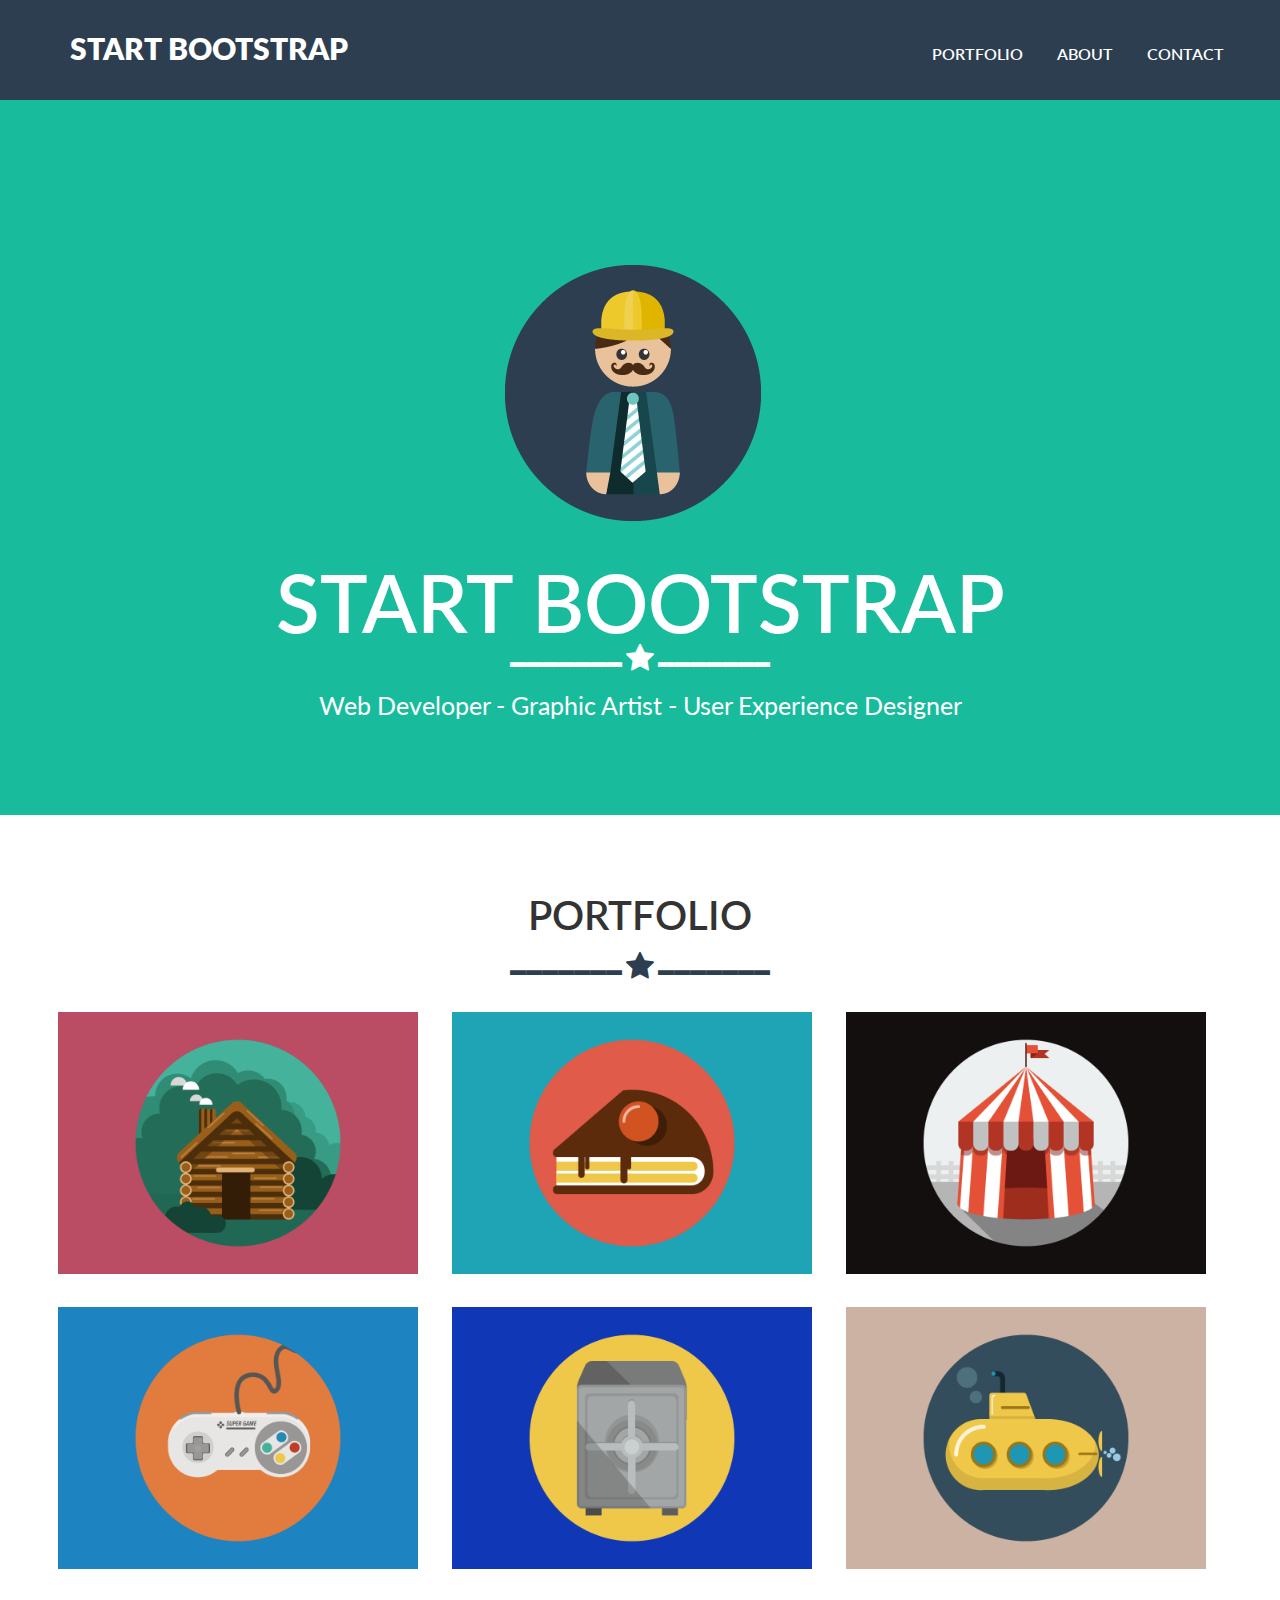
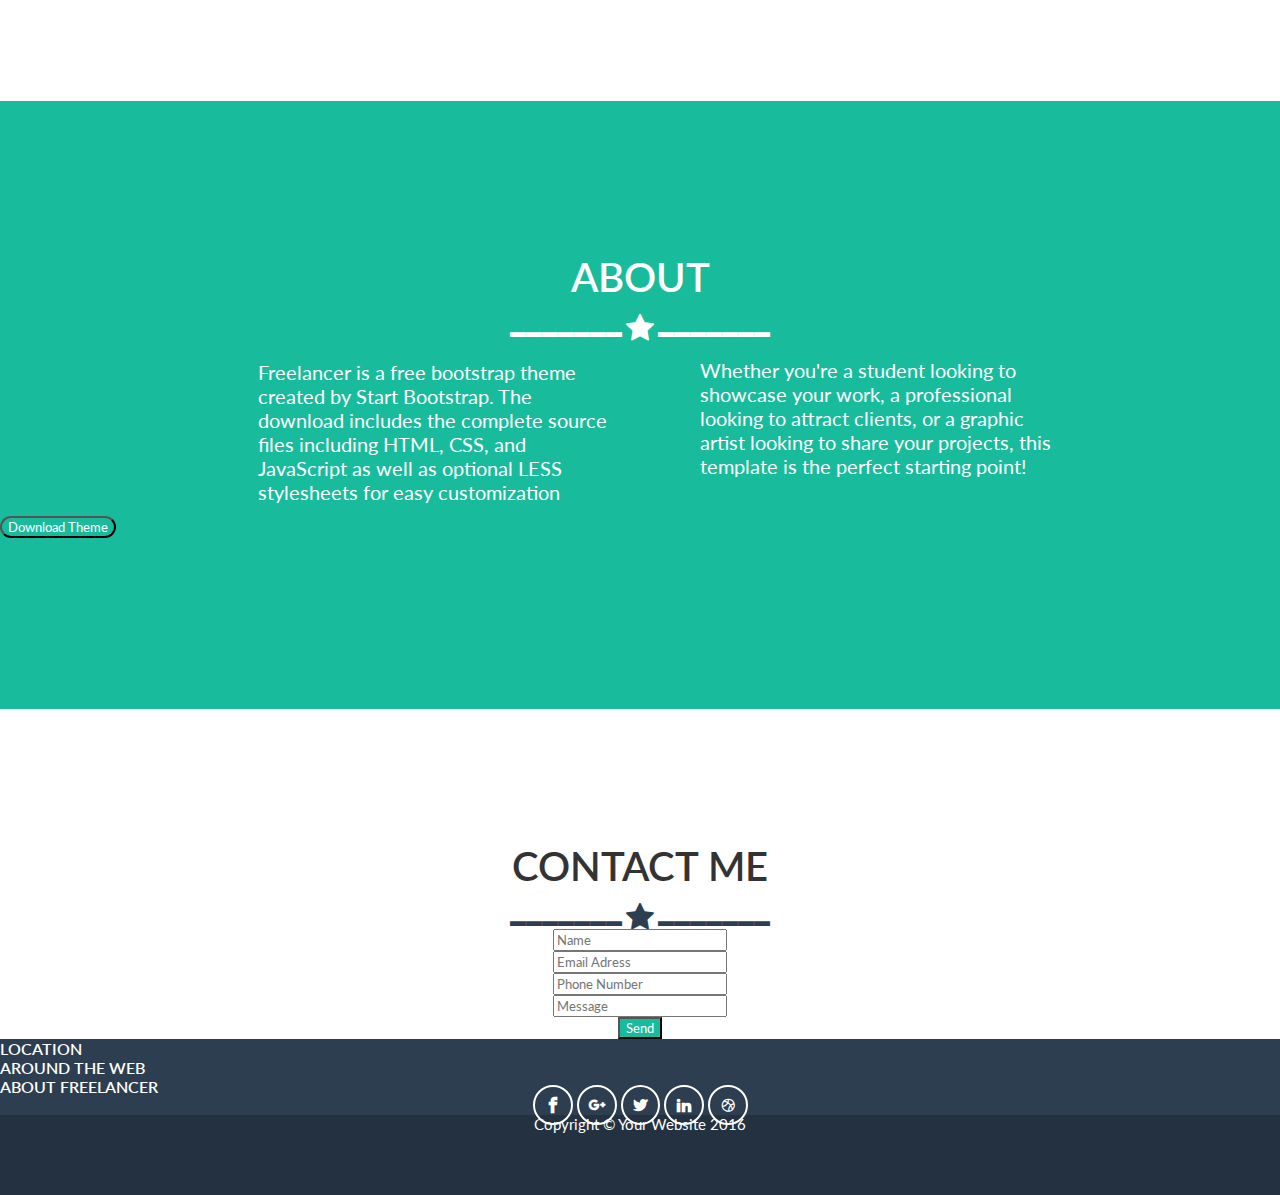
<file: index.html>
<!DOCTYPE html>
<html>
<head>
	<meta charset="UTF-8">
	<title>Freelancer</title>
	<link rel="stylesheet" href="css/main.css">
	<link rel="stylesheet" href="assets/font-awesome/css/font-awesome.css">
	<link href="https://fonts.googleapis.com/css?family=Lato" rel="stylesheet">
	<link rel="stylesheet" href="assets/style.css">
</head>
<body>
	<nav class="navi">
		<div class="container">
	   	<ul>
			  <li class="nav"><a class="nav1" id="title" href="">START BOOTSTRAP</a></li>
		  	<li class="nav"><a class="nav1" id="portfolio" href="">PORTFOLIO</a></li>
			  <li class="nav"><a class="nav1" href="">ABOUT</a></li>
			  <li class="nav"><a class="nav1" href="">CONTACT</a></li>
	  	</ul>
		</div>
	</nav>
	<div class="container2">
		<span class="image">
		  <img src="assets/images/profile.png" alt="" class="profile">
		</span>
		<p class="text">START BOOTSTRAP</p>
		<p class="star">▬▬▬▬▬▬▬ <span class="fa fa-star fa-lg"></span> ▬▬▬▬▬▬▬</p><br>
		<p class="text2">Web Developer - Graphic Artist - User Experience Designer</p><br><br><br><br><br>
	</div>
	<div class="container3"><br><br><br><br>
		<p class="text3">PORTFOLIO</p><br>
    <p class="star2">▬▬▬▬▬▬▬ <span class="fa fa-star fa-lg"></span> ▬▬▬▬▬▬▬</p><br>
		<div class="images">
			<div class="container-images">
				<img class="img-port" id="cabin" src="assets/images/portfolio/cabin.png" alt="Use this area of the page to describe your project. The icon above is part of a free icon set by Flat Icons. On their website, you can download their free set with 16 icons, or you can purchase the entire set with 146 icons for only $12!">
				<div id="modal1" class="modal">
					<span class="close" onclick="document.getElementById('modal1').style.display='none'">&times;</span>
					<img class="modal-content"id="cabinModal">
					<div id="caption"></div>
				</div>
				<img class="img-port" id="cake" src="assets/images/portfolio/cake.png" alt="">
				<img class="img-port" id="circus" src="assets/images/portfolio/circus.png" alt="">
			</div>
			<div class="container-images">
				<img class="img-port" id="game" src="assets/images/portfolio/game.png" alt="">
				<img class="img-port" id="safe" src="assets/images/portfolio/safe.png" alt="">
				<img class="img-port" id="submarine" src="assets/images/portfolio/submarine.png" alt="">
			</div>
		</div>
	</div><br><br><br><br><br><br>
	<div class="container4"><br><br><br><br><br><br><br><br>
		<p class="text4">ABOUT</p><br>
    <p class="star">▬▬▬▬▬▬▬ <span class="fa fa-star fa-lg"></span> ▬▬▬▬▬▬▬</p><br>
		<div>
			<div class="square1"><p class="text-inside">Freelancer is a free bootstrap theme created by Start Bootstrap. The download includes the complete source files including HTML, CSS, and JavaScript as well as optional LESS stylesheets for easy customization</p>
			</div>
			<div class="square2"><p class="text-inside">Whether you're a student looking to showcase your work, a professional looking to attract clients, or a graphic artist looking to share your projects, this template is the perfect starting point!</p>
		</div>
	</div>
	<button id="button1">Download Theme</button><br><br><br><br><br><br><br><br><br><br>
	</div>
	<div class="container5"><br><br><br><br><br><br><br>
		<p class="text5">CONTACT ME</p><br>
    <p class="star2">▬▬▬▬▬▬▬ <span class="fa fa-star fa-lg"></span> ▬▬▬▬▬▬▬</p>
		<form action="">
			<input type="text" placeholder="Name"><br>
			<input type="email" placeholder="Email Adress"><br>
			<input type="number" placeholder="Phone Number"><br>
			<input type="text" placeholder="Message"><br>
			<button type="submit" id="button2">Send</button>
		</form>
	</div>
	<div class="container6">
		<div>
		 <p class="text6">LOCATION</p><p class="text6">AROUND THE WEB</p><p class="text6">ABOUT FREELANCER</p>
		</div>
		<div class="container-icons">
			<span class="icon-facebook icon"></span>
			<span class="icon-google-plus icon"></span>
			<span class="icon-twitter icon"></span>
			<span class="icon-linkedin2 icon"></span>
			<span class="icon-basketball icon"></span>
		</div>
	</div>
	<footer>
		<div class="footer"><p class="copyright">Copyright © Your Website 2016</p></div>
	</footer>
	<script src="js/app.js"></script>
</body>
</html>
</file>
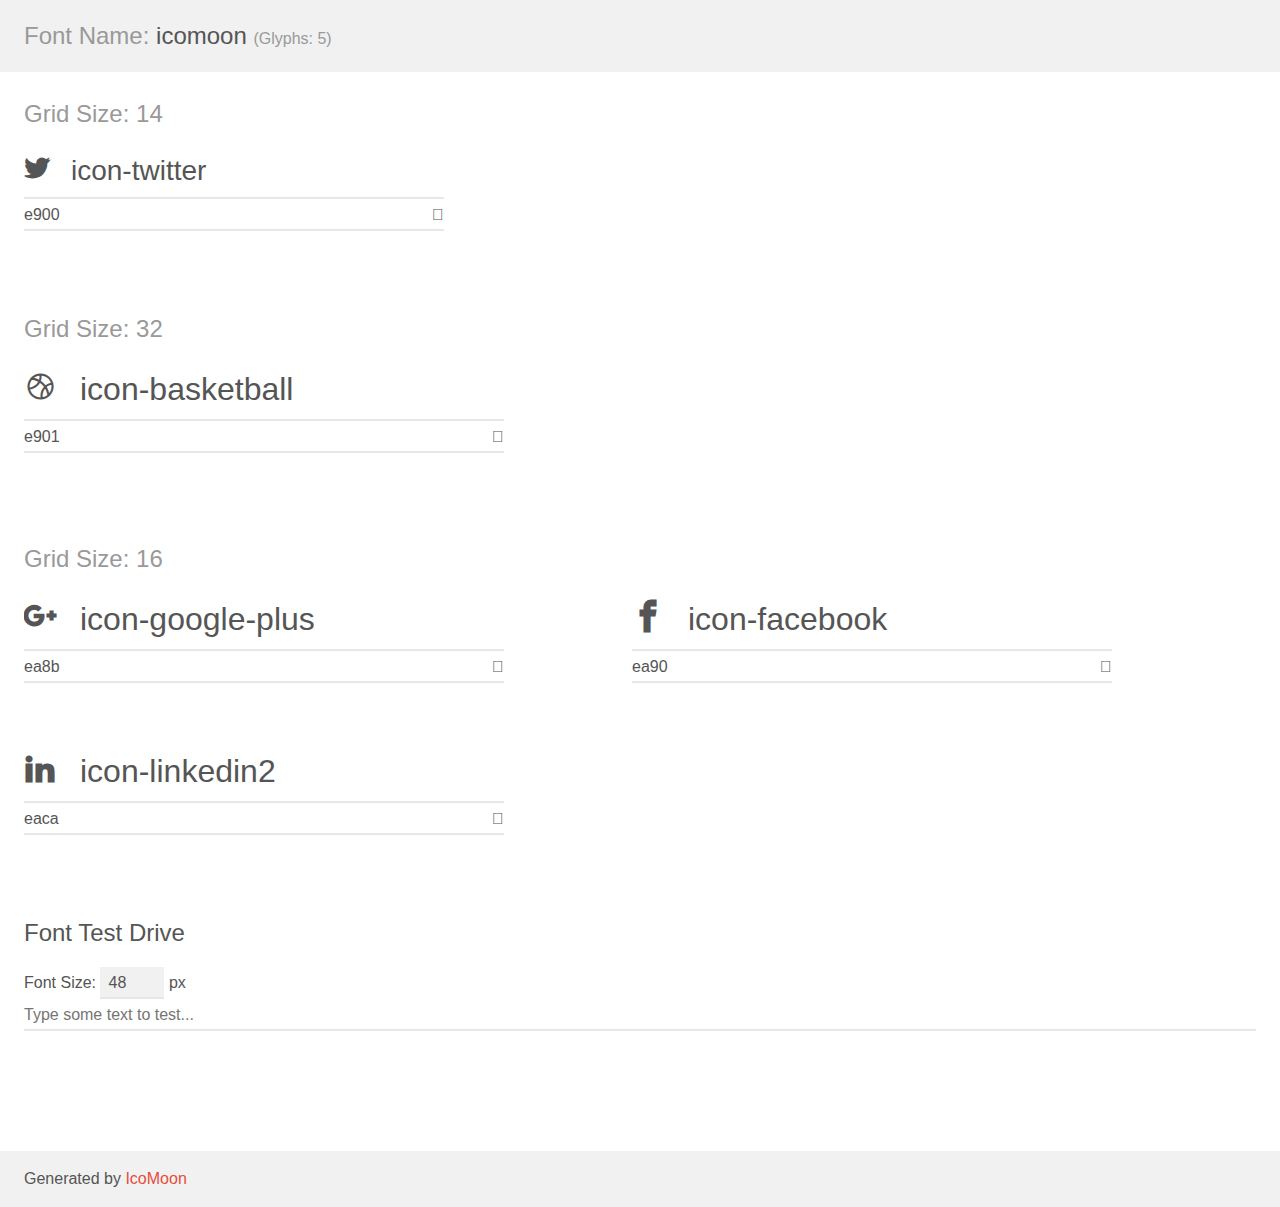
<file: assets/demo.html>
<!doctype html>
<html>
<head>
    <meta charset="utf-8">
    <title>IcoMoon Demo</title>
    <meta name="description" content="An Icon Font Generated By IcoMoon.io">
    <meta name="viewport" content="width=device-width, initial-scale=1">
    <link rel="stylesheet" href="demo-files/demo.css">
    <link rel="stylesheet" href="style.css"></head>
<body>
    <div class="bgc1 clearfix">
        <h1 class="mhmm mvm"><span class="fgc1">Font Name:</span> icomoon <small class="fgc1">(Glyphs:&nbsp;5)</small></h1>
    </div>
    <div class="clearfix mhl ptl">
        <h1 class="mvm mtn fgc1">Grid Size: 14</h1>
        <div class="glyph fs1">
            <div class="clearfix bshadow0 pbs">
                <span class="icon-twitter">
                
                </span>
                <span class="mls"> icon-twitter</span>
            </div>
            <fieldset class="fs0 size1of1 clearfix hidden-false">
                <input type="text" readonly value="e900" class="unit size1of2" />
                <input type="text" maxlength="1" readonly value="&#xe900;" class="unitRight size1of2 talign-right" />
            </fieldset>
            <div class="fs0 bshadow0 clearfix hidden-true">
                <span class="unit pvs fgc1">liga: </span>
                <input type="text" readonly value="" class="liga unitRight" />
            </div>
        </div>
    </div>
    <div class="clearfix mhl ptl">
        <h1 class="mvm mtn fgc1">Grid Size: 32</h1>
        <div class="glyph fs2">
            <div class="clearfix bshadow0 pbs">
                <span class="icon-basketball">
                
                </span>
                <span class="mls"> icon-basketball</span>
            </div>
            <fieldset class="fs0 size1of1 clearfix hidden-false">
                <input type="text" readonly value="e901" class="unit size1of2" />
                <input type="text" maxlength="1" readonly value="&#xe901;" class="unitRight size1of2 talign-right" />
            </fieldset>
            <div class="fs0 bshadow0 clearfix hidden-true">
                <span class="unit pvs fgc1">liga: </span>
                <input type="text" readonly value="" class="liga unitRight" />
            </div>
        </div>
    </div>
    <div class="clearfix mhl ptl">
        <h1 class="mvm mtn fgc1">Grid Size: 16</h1>
        <div class="glyph fs3">
            <div class="clearfix bshadow0 pbs">
                <span class="icon-google-plus">
                
                </span>
                <span class="mls"> icon-google-plus</span>
            </div>
            <fieldset class="fs0 size1of1 clearfix hidden-false">
                <input type="text" readonly value="ea8b" class="unit size1of2" />
                <input type="text" maxlength="1" readonly value="&#xea8b;" class="unitRight size1of2 talign-right" />
            </fieldset>
            <div class="fs0 bshadow0 clearfix hidden-true">
                <span class="unit pvs fgc1">liga: </span>
                <input type="text" readonly value="google-plus, brand5" class="liga unitRight" />
            </div>
        </div>
        <div class="glyph fs3">
            <div class="clearfix bshadow0 pbs">
                <span class="icon-facebook">
                
                </span>
                <span class="mls"> icon-facebook</span>
            </div>
            <fieldset class="fs0 size1of1 clearfix hidden-false">
                <input type="text" readonly value="ea90" class="unit size1of2" />
                <input type="text" maxlength="1" readonly value="&#xea90;" class="unitRight size1of2 talign-right" />
            </fieldset>
            <div class="fs0 bshadow0 clearfix hidden-true">
                <span class="unit pvs fgc1">liga: </span>
                <input type="text" readonly value="facebook, brand10" class="liga unitRight" />
            </div>
        </div>
        <div class="glyph fs3">
            <div class="clearfix bshadow0 pbs">
                <span class="icon-linkedin2">
                
                </span>
                <span class="mls"> icon-linkedin2</span>
            </div>
            <fieldset class="fs0 size1of1 clearfix hidden-false">
                <input type="text" readonly value="eaca" class="unit size1of2" />
                <input type="text" maxlength="1" readonly value="&#xeaca;" class="unitRight size1of2 talign-right" />
            </fieldset>
            <div class="fs0 bshadow0 clearfix hidden-true">
                <span class="unit pvs fgc1">liga: </span>
                <input type="text" readonly value="linkedin2, brand65" class="liga unitRight" />
            </div>
        </div>
    </div>

    <!--[if gt IE 8]><!-->
    <div class="mhl clearfix mbl">
        <h1>Font Test Drive</h1>
        <label>
            Font Size: <input id="fontSize" type="number" class="textbox0 mbm"
            min="8" value="48" />
            px
        </label>
        <input id="testText" type="text" class="phl size1of1 mvl"
        placeholder="Type some text to test..." value=""/>
        <div id="testDrive" class="icon-">&nbsp;
        </div>
    </div>
    <!--<![endif]-->
    <div class="bgc1 clearfix">
        <p class="mhl">Generated by <a href="https://icomoon.io/app">IcoMoon</a></p>
    </div>

    <script src="demo-files/demo.js"></script>
</body>
</html>
</file>
<file: css/main.css>
*{
   margin: 0;
   font-family: 'Lato', sans-serif;

 }

nav{
  background-color: #2C3E50;
  height: 100px;
  position: fixed;
  width: 100%;
  z-index: +5;
}

.title,
.nav{
  list-style: none;
  display: inline-block;
  margin-top: 30px;
}

.nav1{
  color: #FFFFFF;
  text-decoration: none;
  margin: 0px 0px 0px 30px;
}

.nav1:hover{
  color: #18BC9C;
}

ul{
  margin-right: 50px;
}

#title{
  font-size: 30px;
  font-weight: 800;
}

#title:hover{
  color: #FFFFFF;
}

.nav1{
  font-weight: 600;
}

#portfolio{
  margin-left: 580px;
}

.container2{
  background-color: #18BC9C;
  width: 100%;
}

.image{
  display: inline-block;
  text-align: center;
  padding: 30px;
  margin-top: 235px;
}

.profile{
  margin-left: 475px;
}

.text{
  text-align: center;
  color: #FFFFFF;
  font-size: 80px;
  font-weight: 600;
}

.star{
  text-align: center;
  color: #FFFFFF;
  font-weight: 600;
}

.text2{
  color: #FFFFFF;
  text-align: center;
  font-size: 25px;
}

.container3{
  background-color:#FFFFFF;
  width: 100%;
}

.text3{
  color: #333333;
  text-align: center;
  font-size: 40px;
  font-weight: 600;
}

.star2{
  text-align: center;
  color: #2C3E50;
  font-weight: bolder;
}

.img-port{
  width: 360px;
  height: 262px;
  padding: 15px;
}

.container-images{
  margin-left: 43px;
}

.container4{
  background-color: #18BC9C;
  width: 100%;
}

.text4{
  color: #FFFFFF;
  font-size: 40px;
  text-align: center;
  font-weight: 600;
}

.text-inside{
  color: #FFFFFF;
  display: inline;
  font-size: 20px;
}

.square1,
.square2{
  width: 360px;
  height: 158px;
  position: relative;
}

.square1{
 margin-left: 258px;
}

.square2{
  margin-left: 700px;
  margin-top: -160px;
}

#button1{
  background-color: #18BC9C;
  color: #FFFFFF;
  text-align: center;
  border-radius: 20px;
}

#button1:hover{
  background-color: #FFFFFF;
  color: #18BC9C;
}

.text5{
  color: #333333;
  font-size: 40px;
  font-weight: 600;
  text-align: center;
}

form{
  text-align: center;
}

#button2{
  background-color: #18BC9C;
  color: #FFFFFF;
}

.text6{
  color: #FFFFFF;
  font-weight: 600;
}

.container6{
  background-color: #2C3E50;
  width: 100%;
}

footer{
  background-color: #233140;
  width: 100%;
  height: 80px;
}

.copyright{
  color: #FFFFFF;
  text-align: center;
  font-size: 15px;
  position: relative;
}

.icon{
  color: #FFFFFF;
  border-radius: 50%;
  border: 2px solid white;
  padding: 10px
}
.icon:hover{
  color: #128F76;
  background-color: #FFFFFF;
  cursor: pointer;
}
.container-icons{
  text-align: center;
}

#cabin{
    border-radius: 5px;
    cursor: pointer;
    transition: 0.3s;
}

#cabin:hover{
  opacity: 0.7;
}

.modal {
  display: none;
  position: fixed;
  z-index: 10;
  padding-top: 100px;
  left: 0;
  top: 0;
  width: 100%;
  height: 100%;
  overflow: auto;
  background-color: #FFFFFF;
}

.modal-content {
    margin: auto;
    display: block;
    width: 80%;
    max-width: 700px;
}

#caption {
    margin: auto;
    display: block;
    width: 80%;
    max-width: 700px;
    text-align: center;
    color: #333333;
    padding: 10px 0;
    height: 150px;
}

.modal-content, #caption {
    -webkit-animation-name: zoom;
    -webkit-animation-duration: 0.6s;
    animation-name: zoom;
    animation-duration: 0.6s;
}

.close {
  position: absolute;
  top: 15px;
  right: 35px;
  color: #233140;
  font-size: 90px;
  transition: 0.3s;
}

.close:hover,
.close:focus {
    color: #bbb;
    text-decoration: none;
    cursor: pointer;
}
</file>
<file: assets/style.css>
@font-face {
  font-family: 'icomoon';
  src:  url('fonts/icomoon.eot?wa21ay');
  src:  url('fonts/icomoon.eot?wa21ay#iefix') format('embedded-opentype'),
    url('fonts/icomoon.ttf?wa21ay') format('truetype'),
    url('fonts/icomoon.woff?wa21ay') format('woff'),
    url('fonts/icomoon.svg?wa21ay#icomoon') format('svg');
  font-weight: normal;
  font-style: normal;
}

[class^="icon-"], [class*=" icon-"] {
  /* use !important to prevent issues with browser extensions that change fonts */
  font-family: 'icomoon' !important;
  speak: none;
  font-style: normal;
  font-weight: normal;
  font-variant: normal;
  text-transform: none;
  line-height: 1;

  /* Better Font Rendering =========== */
  -webkit-font-smoothing: antialiased;
  -moz-osx-font-smoothing: grayscale;
}

.icon-twitter:before {
  content: "\e900";
  font-weight: 600;
}
.icon-basketball:before {
  content: "\e901";
    font-weight: 600;
}
.icon-google-plus:before {
  content: "\ea8b";
    font-weight: 600;
}
.icon-facebook:before {
  content: "\ea90";
    font-weight: 600;
}
.icon-linkedin2:before {
  content: "\eaca";
    font-weight: 600;
}
</file>
<file: assets/demo-files/demo.css>
body {
  padding: 0;
  margin: 0;
  font-family: sans-serif;
  font-size: 1em;
  line-height: 1.5;
  color: #555;
  background: #fff;
}
h1 {
  font-size: 1.5em;
  font-weight: normal;
}
small {
  font-size: .66666667em;
}
a {
  color: #e74c3c;
  text-decoration: none;
}
a:hover, a:focus {
  box-shadow: 0 1px #e74c3c;
}
.bshadow0, input {
  box-shadow: inset 0 -2px #e7e7e7;
}
input:hover {
  box-shadow: inset 0 -2px #ccc;
}
input, fieldset {
  font-family: sans-serif;
  font-size: 1em;
  margin: 0;
  padding: 0;
  border: 0;
}
input {
  color: inherit;
  line-height: 1.5;
  height: 1.5em;
  padding: .25em 0;
}
input:focus {
  outline: none;
  box-shadow: inset 0 -2px #449fdb;
}
.glyph {
  font-size: 16px;
  width: 15em;
  padding-bottom: 1em;
  margin-right: 4em;
  margin-bottom: 1em;
  float: left;
  overflow: hidden;
}
.liga {
  width: 80%;
  width: calc(100% - 2.5em);
}
.talign-right {
  text-align: right;
}
.talign-center {
  text-align: center;
}
.bgc1 {
  background: #f1f1f1;
}
.fgc1 {
  color: #999;
}
.fgc0 {
  color: #000;
}
p {
  margin-top: 1em;
  margin-bottom: 1em;
}
.mvm {
  margin-top: .75em;
  margin-bottom: .75em;
}
.mtn {
  margin-top: 0;
}
.mtl, .mal {
  margin-top: 1.5em;
}
.mbl, .mal {
  margin-bottom: 1.5em;
}
.mal, .mhl {
  margin-left: 1.5em;
  margin-right: 1.5em;
}
.mhmm {
  margin-left: 1em;
  margin-right: 1em;
}
.mls {
  margin-left: .25em;
}
.ptl {
  padding-top: 1.5em;
}
.pbs, .pvs {
  padding-bottom: .25em;
}
.pvs, .pts {
  padding-top: .25em;
}
.unit {
  float: left;
}
.unitRight {
  float: right;
}
.size1of2 {
  width: 50%;
}
.size1of1 {
  width: 100%;
}
.clearfix:before, .clearfix:after {
  content: " ";
  display: table;
}
.clearfix:after {
  clear: both;
}
.hidden-true {
  display: none;
}
.textbox0 {
  width: 3em;
  background: #f1f1f1;
  padding: .25em .5em;
  line-height: 1.5;
  height: 1.5em;
}
#testDrive {
  display: block;
  padding-top: 24px;
  line-height: 1.5;
}
.fs0 {
  font-size: 16px;
}
.fs1 {
  font-size: 28px;
}
.fs2 {
  font-size: 32px;
}
.fs3 {
  font-size: 32px;
}
</file>
